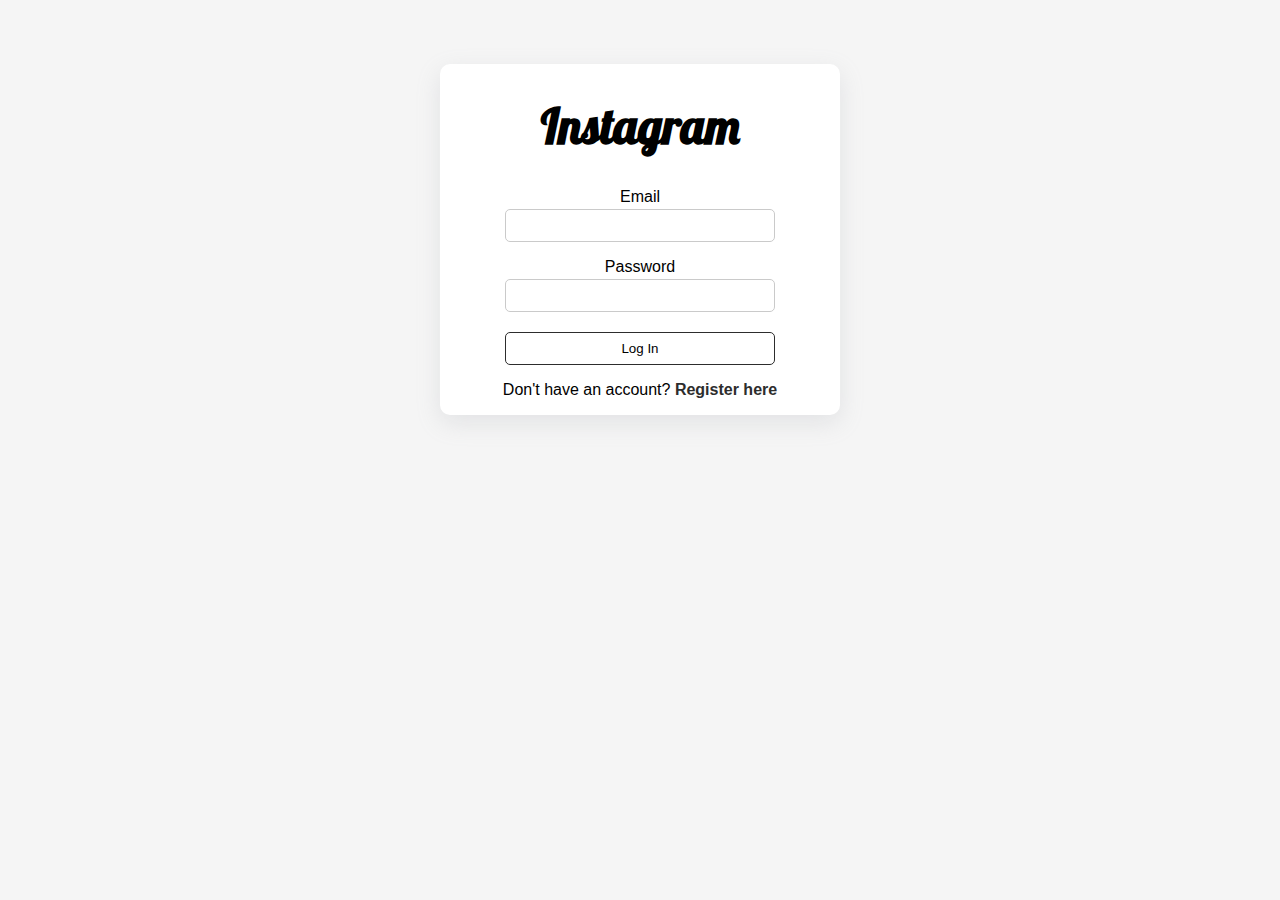
<file: index.html>
<!DOCTYPE html>
<html lang="en">
<head>
    <meta charset="UTF-8">
    <meta http-equiv="X-UA-Compatible" content="IE=edge">
    <meta name="viewport" content="width=device-width, initial-scale=1.0">
    <script src="https://code.jquery.com/jquery-3.6.4.min.js" integrity="sha256-oP6HI9z1XaZNBrJURtCoUT5SUnxFr8s3BzRl+cbzUq8=" crossorigin="anonymous"></script>
    <link rel="stylesheet" href="./style/loginRegister.css">
    <title>Instagram | Login</title>
</head>
<body>

    <div class="container">
        <h1>Instagram</h1>

        <p class="error-text">Invalid email or password</p>

        <form action="#">
            <div>
                <label for="email">Email</label>
                <input type="text" name="email" id="email">
            </div>
            <div>
                <label for="password">Password</label>
                <input type="password" name="password" id="password">
            </div>
            <input type="submit" value="Log In">
        </form>
        <p>Don't have an account? <a href="#">Register here</a></p>
    </div>
    
</body>
</html>
</file>
<file: style/loginRegister.css>
@import url('https://fonts.googleapis.com/css2?family=Lobster&display=swap');

* {
    margin: 0;
    padding: 0;
    box-sizing: border-box;
    font-family: 'open-sans', sans-serif;
}

:root {
    --light-body: #f5f5f5;
    --dark: rgb(45, 45, 45);
}

body {
    background-color: var(--light-body);
}

.container {
    background-color: white;
    width: 400px;
    padding: 1rem;
    margin-inline: auto;
    margin-top: 4rem;
    display: flex;
    flex-direction: column;
    align-items: center;
    justify-content: center;
    gap: 1rem;
    box-shadow: rgba(149, 157, 165, 0.2) 0px 8px 24px;
    border-radius: 10px;
}

h1{
    padding: 1rem 0rem;
    font-family: 'Lobster';
    font-size: 3rem;
}

form{
    display: flex;
    flex-direction: column;
    gap: 1rem;
    text-align: center;
}

input{
    width: 100%;
    padding: 0.5rem;
    border: 1px solid rgb(202, 202, 202);
    border-radius: 5px;
    margin-top: 0.2rem;
}

input[type='submit'] {
    cursor: pointer;
    background-color: white;
    border: 1px solid var(--dark);
    transition: all 0.3s ease;
}

input[type='submit']:hover {
    background-color: var(--dark);
    color:white;
}

a{
    color: var(--dark);
    font-weight: bold;
    text-decoration: none;
}

a:hover{
    text-decoration: underline;
}

.error-text{
    border: 1px solid red;
    padding: 1rem;
    background-color: rgb(252, 225, 225);
    color:red;
    border-radius: 5px;
    display: none;
}

.success-text{
    border: 1px solid green;
    padding: 1rem;
    background-color: rgb(223, 255, 223);
    color:green;
    border-radius: 5px;
    text-align: center;
    display: none;
}

.success-text a{
    color: green;
    cursor: pointer;
}

.invalid-field{
    color: red;
    margin-top: 0.2rem;
    font-style: italic;
}
</file>
